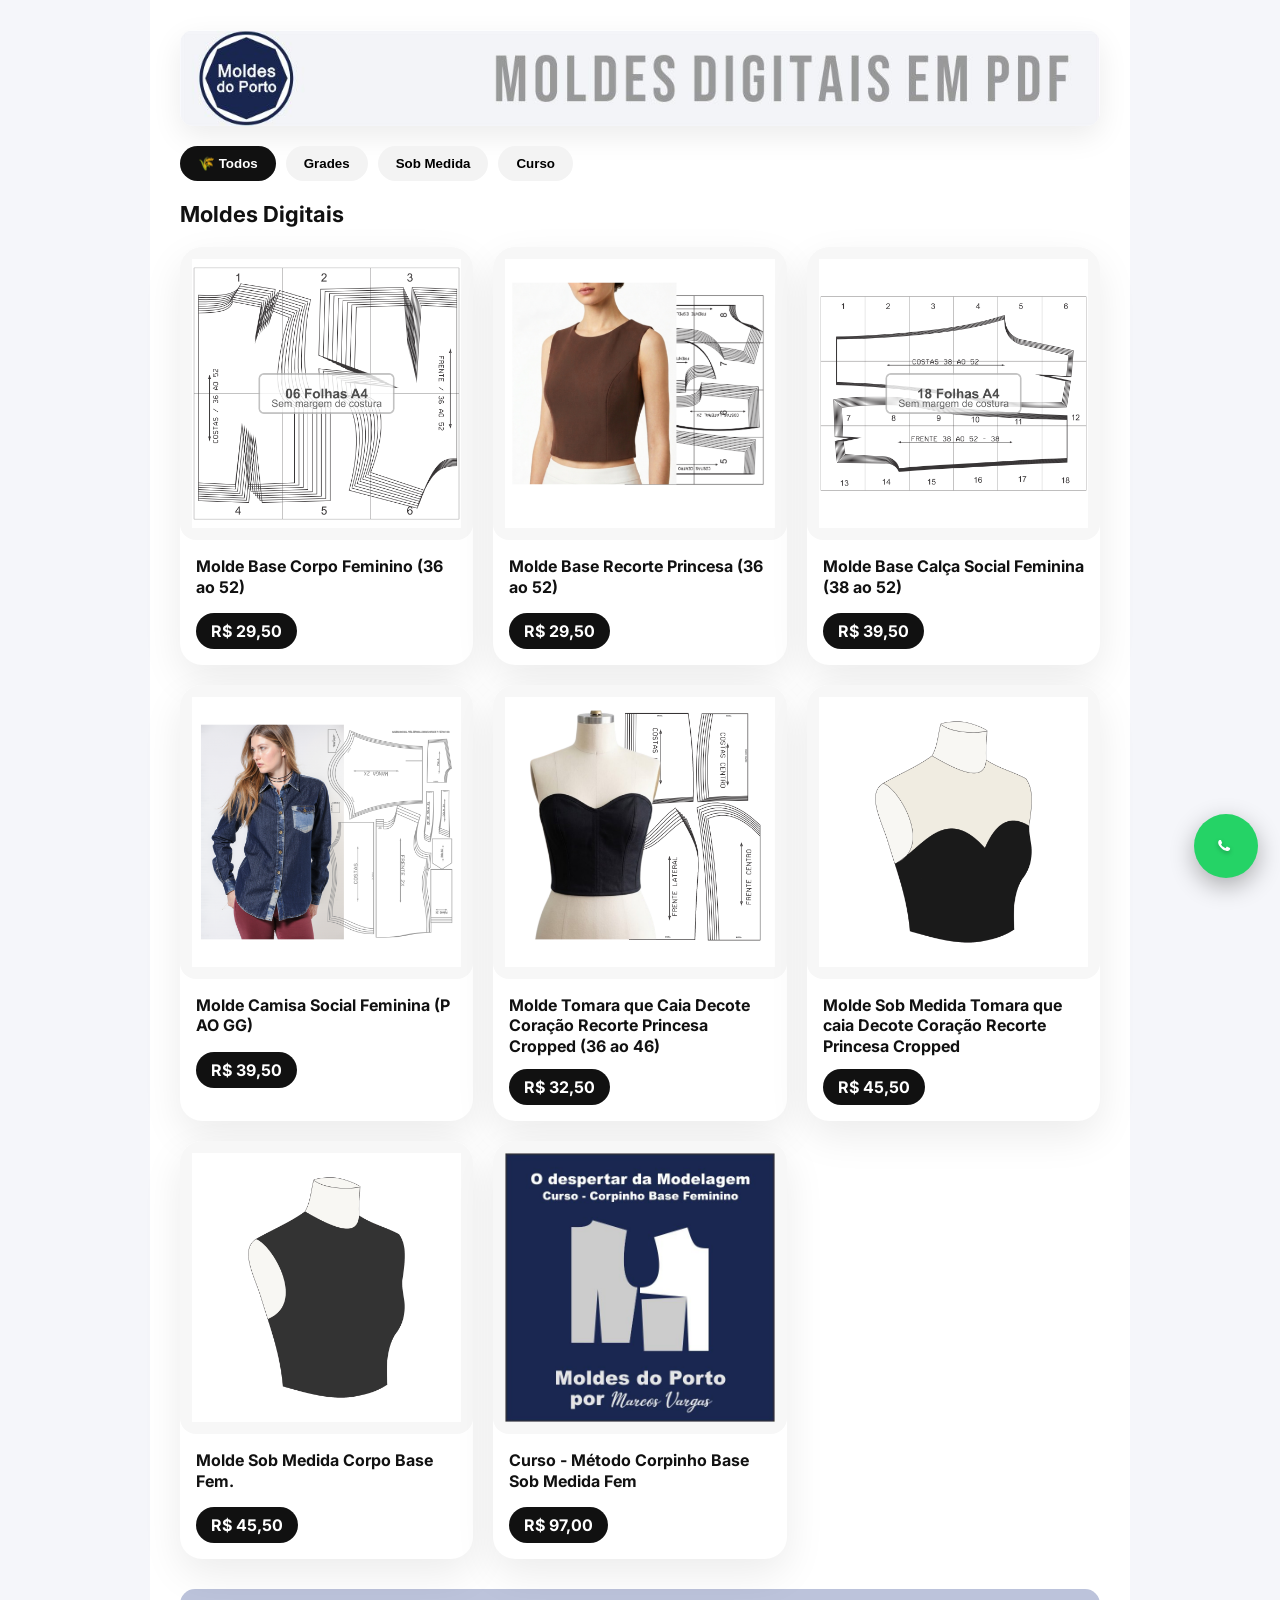
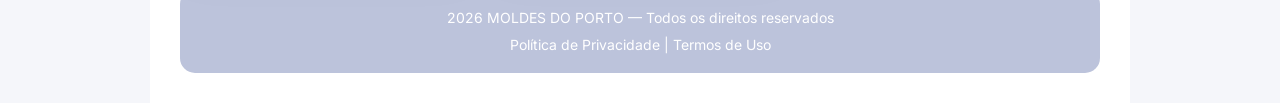
<file: index.html>
<!DOCTYPE html>
<html lang="pt-BR">
<head>
  <meta charset="utf-8" />
  <meta name="viewport" content="width=device-width,initial-scale=1" />
  <title>MOLDES DO PORTO</title>
  <meta name="description" content="MOLDES DO PORTO — Moda  feminina.">
  <link rel="stylesheet" href="style.css">
    <link href="https://fonts.googleapis.com/css2?family=Inter:wght@400;500;600;700;800&display=swap" rel="stylesheet">
</head>

<body>

  <div class="wrap">

    
      
      
      <!-- FACHADA -->
    <header class="fachada" role="banner">
      <img src="imagens/fachada.jpg" class="fachada-img" alt="MOLDES DO PORTO">
    </header>

    <!-- MENU CATEGORIAS -->
    <nav class="menu" role="navigation" aria-label="Categorias">
      <ul>
        <li><button class="menu-btn active" data-cat="all">🌾 Todos</button></li>
        <li><button class="menu-btn" data-cat="Grades">Grades</button></li>
        <li><button class="menu-btn" data-cat="Sob Medida">Sob Medida</button></li>
         <li><button class="menu-btn" data-cat="Curso">Curso</button></li>
        
      </ul>
    </nav>

    

    <!-- LISTAGEM -->
    <main>
      <h2 class="section-title">Moldes Digitais</h2>

      <section id="prodGrid" class="grid"></section>

      <div id="emptyState" class="empty-state" hidden>
        Nenhum produto encontrado.
      </div>

      <nav id="pagination" class="pagination"></nav>
    </main>

    <!-- FOOTER -->
    <footer class="site-footer">

   <span id="ano"></span> MOLDES DO PORTO — Todos os direitos reservados

  <div class="footer-links">
    <a href="politica.html">Política de Privacidade</a>
    <span>|</span>
    <a href="termos.html">Termos de Uso</a>
  </div>

</footer>
  </div>

 
  <!-- BOTÕES FLUTUANTES -->
  
 <button id="waFab" class="whatsapp-fab" aria-label="Abrir WhatsApp">

<svg viewBox="0 0 32 32" aria-hidden="true">

<path 
fill="#ffffff"
d="M19.11 17.53c-.27-.14-1.6-.79-1.85-.88-.25-.09-.43-.14-.61.14-.18.27-.7.88-.86 1.06-.16.18-.32.2-.59.07-.27-.14-1.15-.42-2.18-1.34-.8-.71-1.34-1.6-1.5-1.87-.16-.27-.02-.42.12-.55.13-.13.27-.32.41-.48.14-.16.18-.27.27-.45.09-.18.05-.34-.02-.48-.07-.14-.61-1.48-.84-2.02-.22-.53-.45-.46-.61-.47-.16-.01-.34-.01-.52-.01-.18 0-.48.07-.73.34-.25.27-.96.94-.96 2.3 0 1.36.99 2.67 1.13 2.85.14.18 1.95 2.98 4.73 4.18.66.28 1.17.45 1.57.58.66.21 1.27.18 1.75.11.53-.08 1.6-.65 1.83-1.28.23-.63.23-1.17.16-1.28-.07-.11-.25-.18-.52-.32z"/>

</svg>

</button>

  <script src="script.js" defer></script>
</body>
</html>
</file>
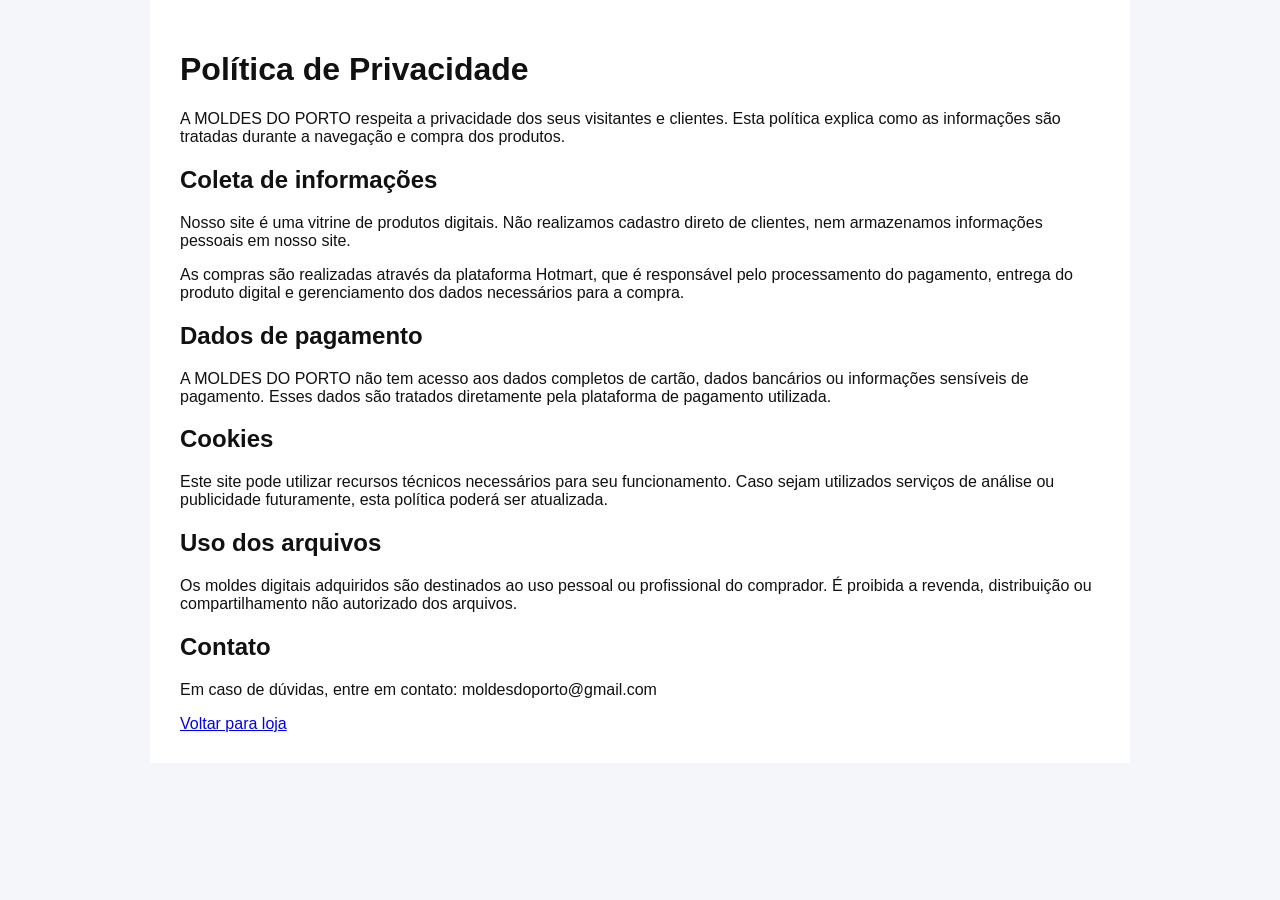
<file: politica.html>
<!DOCTYPE html>
<html lang="pt-BR">

<head>
<meta charset="UTF-8">
<title>Política de Privacidade - MOLDES DO PORTO</title>
<link rel="stylesheet" href="style.css">
</head>

<body>

<div class="wrap">

<h1>Política de Privacidade</h1>

<p>
A MOLDES DO PORTO respeita a privacidade dos seus visitantes e clientes.
Esta política explica como as informações são tratadas durante a navegação e compra dos produtos.
</p>


<h2>Coleta de informações</h2>

<p>
Nosso site é uma vitrine de produtos digitais. Não realizamos cadastro direto de clientes,
nem armazenamos informações pessoais em nosso site.
</p>

<p>
As compras são realizadas através da plataforma Hotmart, que é responsável pelo processamento
do pagamento, entrega do produto digital e gerenciamento dos dados necessários para a compra.
</p>


<h2>Dados de pagamento</h2>

<p>
A MOLDES DO PORTO não tem acesso aos dados completos de cartão, dados bancários ou informações
sensíveis de pagamento.
Esses dados são tratados diretamente pela plataforma de pagamento utilizada.
</p>


<h2>Cookies</h2>

<p>
Este site pode utilizar recursos técnicos necessários para seu funcionamento.
Caso sejam utilizados serviços de análise ou publicidade futuramente, esta política poderá ser atualizada.
</p>


<h2>Uso dos arquivos</h2>

<p>
Os moldes digitais adquiridos são destinados ao uso pessoal ou profissional do comprador.
É proibida a revenda, distribuição ou compartilhamento não autorizado dos arquivos.
</p>


<h2>Contato</h2>

<p>
Em caso de dúvidas, entre em contato: moldesdoporto@gmail.com
</p>

<a href="index.html">Voltar para loja</a>

</div>

</body>

</html>
</file>
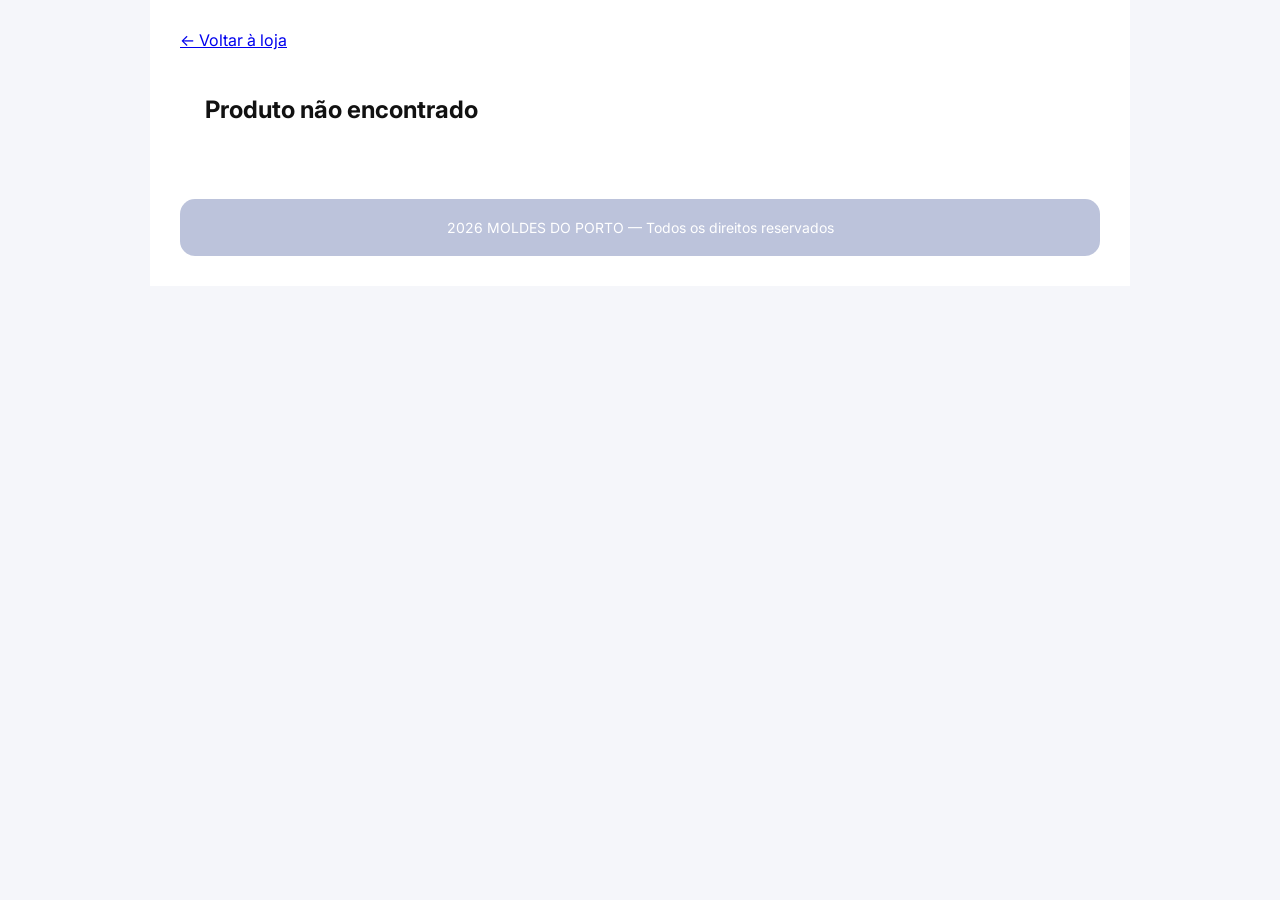
<file: produto.html>
<!DOCTYPE html>
<html lang="pt-BR">
<head>
  <meta charset="utf-8" />
  <meta name="viewport" content="width=device-width,initial-scale=1" />

  <!-- ⚡ O título será substituído dinamicamente pelo script -->
  <title>Carregando produto...</title>

  <!-- ⚡ Descrição dinâmica -->
  <meta name="description" content="Detalhes do produto — MOLDES DO PORTO" />

  <!-- Fonts -->
  <link rel="preconnect" href="https://fonts.gstatic.com" crossorigin>
  <link href="https://fonts.googleapis.com/css2?family=Inter:wght@300;400;600;700&family=Space+Grotesk:wght@400;600;700&display=swap" rel="stylesheet">

  <!-- ⚡ Open Graph será atualizado dinamicamente -->
  <meta property="og:type" content="product" />
  <meta property="og:site_name" content="MOLDES DO PORTO" />
  <meta property="og:title" content="Carregando produto..." />
  <meta property="og:description" content="Detalhes do produto — MOLDES DO PORTO" />
  <meta name="twitter:card" content="summary_large_image" />

  <!-- Canonical dinâmico -->
  <link rel="canonical" href="" id="canonicalLink" />

  <link rel="stylesheet" href="style.css" />
</head>
<body>

  <div class="wrap product-wrap">

    <a href="index.html" class="back-link">← Voltar à loja</a>

    <!-- ⚡ Conteúdo será preenchido pelo JS -->
    <main class="product-page classic" id="productPage" aria-live="polite">
      <div class="loading">
        <p>Carregando produto...</p>
      </div>
    </main>

    <footer class="site-footer">
       <span id="ano"></span> MOLDES DO PORTO — Todos os direitos reservados
    </footer>

  </div>
    
    

  <script>
    // Atualiza o ano automaticamente
    document.getElementById("ano").textContent = new Date().getFullYear();

   
  </script>

  <!-- ⚡ Seu JS geral -->
  <script src="script.js" defer></script>
</body>
</html>
</file>
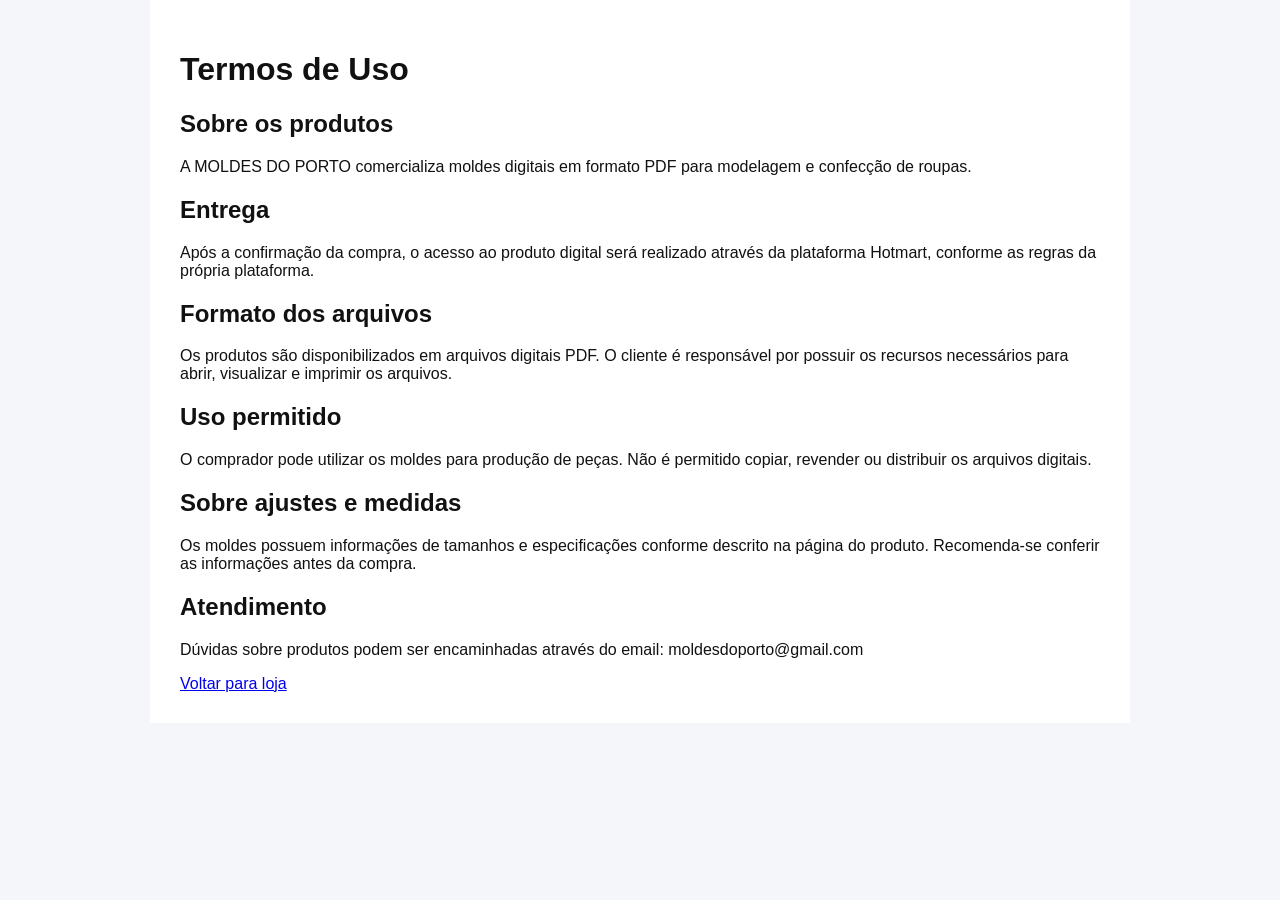
<file: termos.html>
<!DOCTYPE html>
<html lang="pt-BR">

<head>

<meta charset="UTF-8">

<title>Termos de Uso - MOLDES DO PORTO</title>

<link rel="stylesheet" href="style.css">

</head>


<body>


<div class="wrap">


<h1>Termos de Uso</h1>


<h2>Sobre os produtos</h2>

<p>
A MOLDES DO PORTO comercializa moldes digitais em formato PDF para modelagem e confecção de roupas.
</p>


<h2>Entrega</h2>

<p>
Após a confirmação da compra, o acesso ao produto digital será realizado através da plataforma Hotmart,
conforme as regras da própria plataforma.
</p>


<h2>Formato dos arquivos</h2>

<p>
Os produtos são disponibilizados em arquivos digitais PDF.
O cliente é responsável por possuir os recursos necessários para abrir, visualizar e imprimir os arquivos.
</p>


<h2>Uso permitido</h2>

<p>
O comprador pode utilizar os moldes para produção de peças.
Não é permitido copiar, revender ou distribuir os arquivos digitais.
</p>


<h2>Sobre ajustes e medidas</h2>

<p>
Os moldes possuem informações de tamanhos e especificações conforme descrito na página do produto.
Recomenda-se conferir as informações antes da compra.
</p>


<h2>Atendimento</h2>

<p>
Dúvidas sobre produtos podem ser encaminhadas através do email: moldesdoporto@gmail.com
</p>
    
<a href="index.html">Voltar para loja</a>


</div>

</body>

</html>
</file>
<file: style.css>
/* =========================
   RESET
========================= */

*{
 box-sizing:border-box;
}

body{
 margin:0;
 font-family:'Inter', sans-serif;
 background:#f5f6fa;
 color:#111;
}


.wrap{
 max-width:980px;
 margin:auto;
 padding:30px;
 background:#fff;
}



/* =========================
   FACHADA
========================= */

.fachada-img{

 width:100%;
 height:auto;
 max-height:220px;
 object-fit:cover;

 border-radius:14px;

 box-shadow:
 0 10px 30px rgba(0,0,0,.08);

}



/* =========================
   MENU
========================= */


.menu{
 position:sticky;
 top:10px;
 z-index:10;
 margin:15px 0;
}


.menu ul{

 display:flex;
 gap:10px;

 list-style:none;
 padding:0;

 overflow-x:auto;

}


.menu-btn{

 border:0;
 background:#f3f3f3;

 padding:10px 18px;

 border-radius:30px;

 cursor:pointer;

 font-weight:bold;

 white-space:nowrap;

}


.menu-btn.active{

 background:#111;
 color:white;

}



/* =========================
   TITULO
========================= */


.section-title{

 font-size:22px;
 margin:20px 0;

}



/* =========================
   GRID PRODUTOS
========================= */


.grid{

 display:grid;

 grid-template-columns:
 repeat(auto-fit,minmax(220px,1fr));

 gap:20px;

}



.card{

background:#fff;

border-radius:22px;

overflow:hidden;

box-shadow:
0 15px 40px rgba(0,0,0,.08);

transition:.3s;

}


.card:hover{

transform:translateY(-8px);

box-shadow:
0 25px 60px rgba(0,0,0,.15);

}



.card-link{

 text-decoration:none;

 color:#111;

}



.card img{

 width:100%;
 height:220px;

 object-fit:contain;

 background:#f7f7f7;

 padding:12px;

}



.card-body{

 padding:16px;

}



.card-body strong{

 display:block;

 font-size:16px;

 line-height:1.3;

 min-height:45px;

}



.price{

 display:inline-block;

 margin-top:12px;

 background:#111;

 color:#fff;

 padding:8px 15px;

 border-radius:30px;

 font-weight:bold;

}



/* =========================
   PAGINA PRODUTO
========================= */


.product-page{

 display:grid;

 grid-template-columns:
 minmax(0,520px) 1fr;

 gap:35px;

 background:white;

 padding:25px;

 border-radius:18px;

}



.product-gallery{

 width:100%;

}



.zoom-wrapper{

 width:100%;

 max-height:520px;

 overflow:hidden;

 background:#f6f6f6;

 border-radius:16px;

 display:flex;

 align-items:center;

 justify-content:center;

}



.zoom-wrapper img{

 width:100%;

 height:auto;

 max-height:520px;

 object-fit:contain;

 transition:.3s;

}



.product-info h1{

 font-size:22px;

}



.product-info p{

 line-height:1.8;

 text-align:justify;

color:#555;

font-size:16px;



}






.price-current{

font-size:28px;

font-weight:800;

color:#111;

margin:20px 0;

}



/* =========================
   MINIATURAS
========================= */


.mini-thumbs{

 display:flex;

 gap:10px;

 flex-wrap:wrap;

 margin-top:15px;

}



.mini-thumbs img{

 width:70px;

 height:70px;

 object-fit:cover;

 border-radius:10px;

 cursor:pointer;

 border:2px solid transparent;

}



.mini-thumbs img.active{

 border-color:#111;

}



/* =========================
   BOTAO
========================= */


.btn{

 border:0;

 background:#111;

 color:white;

 padding:14px 25px;

 border-radius:30px;

 font-size:16px;

 font-weight:bold;

 cursor:pointer;

 transition:.25s;

}



.btn:hover{

 background:#1f7a4d;

 transform:translateY(-3px);

}




/* =========================
   WHATSAPP FLUTUANTE PREMIUM
========================= */

.whatsapp-fab{

 position:fixed;

 right:22px;
 bottom:22px;

 width:64px;
 height:64px;

 border-radius:50%;

 border:none;

 background:#25D366;

 color:white;

 display:flex;

 align-items:center;
 justify-content:center;

 cursor:pointer;

 box-shadow:
 0 8px 25px rgba(0,0,0,.30);

 z-index:999;

 transition:.25s ease;

}



.whatsapp-fab svg{

 width:34px;
 height:34px;

 filter:
 drop-shadow(0 2px 2px rgba(0,0,0,.25));

}



.whatsapp-fab:hover{

 transform:
 translateY(-5px)
 scale(1.08);

 box-shadow:
 0 15px 35px rgba(0,0,0,.35);

}



.whatsapp-fab:active{

 transform:
 scale(.95);

}



/* animação discreta */

@keyframes pulseWhats{

0%{
 box-shadow:
 0 0 0 0 rgba(37,211,102,.45);
}


70%{
 box-shadow:
 0 0 0 14px rgba(37,211,102,0);
}


100%{
 box-shadow:
 0 0 0 0 rgba(37,211,102,0);
}

}



/* =========================
   FOOTER
========================= */


.site-footer{

 margin-top:30px;

 text-align:center;

 padding:20px;

 background:#BCC3DB;

 border-radius:15px;

 color:white;

 font-size:14px;

}



.footer-links{

 margin-top:10px;

}



.footer-links a{

 color:white;

 text-decoration:none;

}




/* =========================
   MOBILE
========================= */


@media(max-width:900px){


.product-page{

 grid-template-columns:1fr;

 padding:15px;

}


.zoom-wrapper{

 max-height:320px;

}


.zoom-wrapper img{

 max-height:320px;

}


}



@media(max-width:600px){


.wrap{

 padding:10px;

}


.fachada-img{

 max-height:160px;

}


.card img{

 height:180px;

}


.product-info h1{

 font-size:18px;

}


}
</file>
